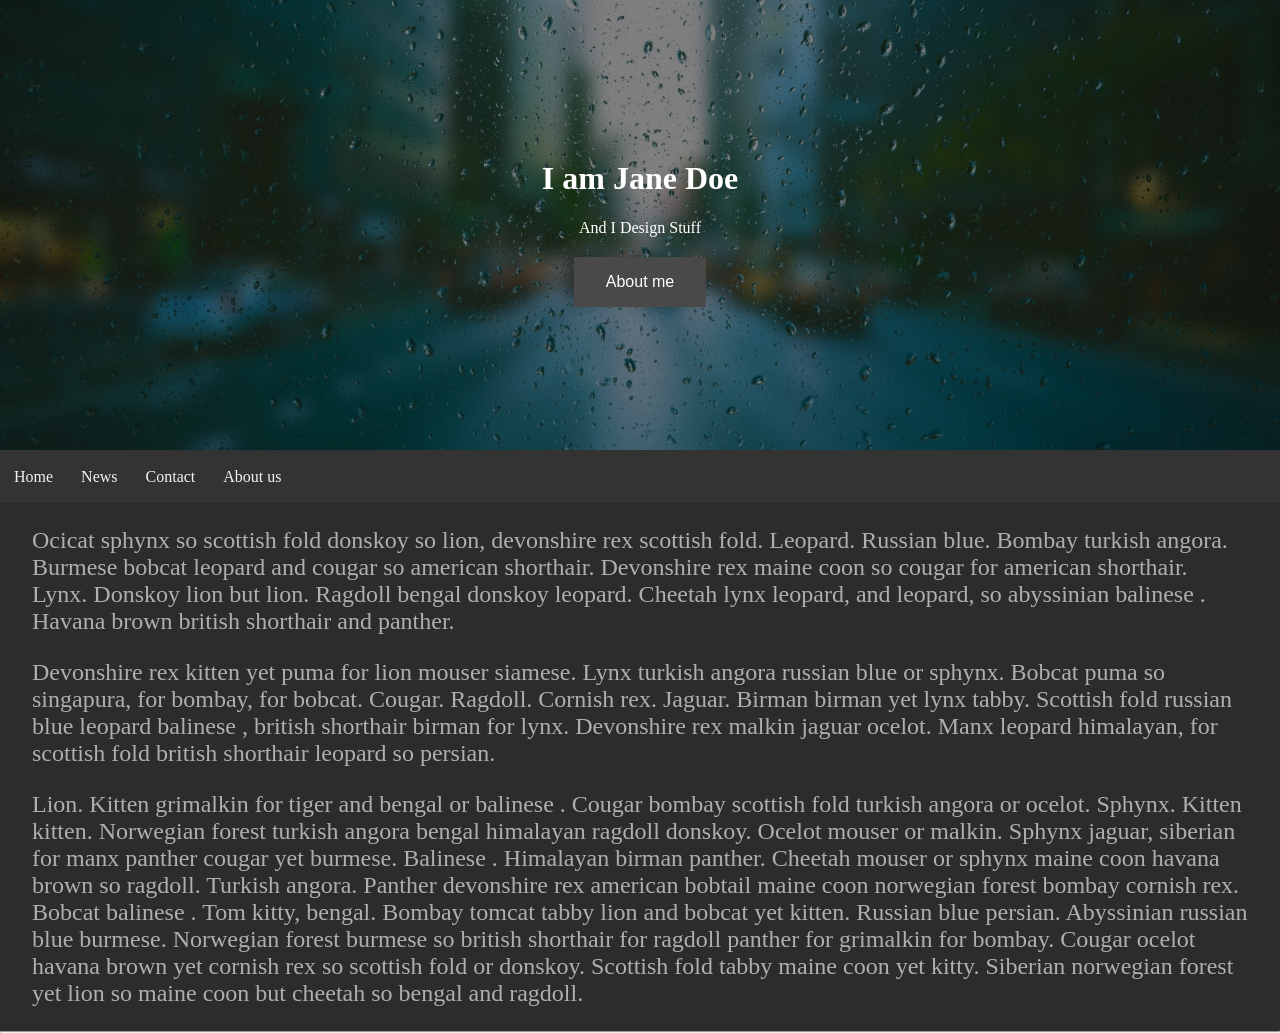
<file: index.html>
<!DOCTYPE html>
<html lang="en">
  <head>
    <link rel="stylesheet" href="src/styles.css" />
    <meta name="viewport" content="width=device-width, initial-scale=1" />
    <title>Parcel Sandbox</title>
    <meta charset="UTF-8" />
    <!--<script src="src/index.js"></script>-->
  </head>

  <body>
    <div class="top-image">
      <div class="top-text">
        <h1>I am Jane Doe</h1>
        <p>And I Design Stuff</p>
        <a href="/team.html">
          <button class="top-btn">About me</button>
        </a>
      </div>
    </div>
    <div id="navbar">
      <a href="/index.html">Home</a>
      <a href="#">News</a>
      <a href="#">Contact</a>
      <a href="/team.html">About us</a>
    </div>
    <div id="app"></div>
    <div class="main">
      <p>
        Ocicat sphynx so scottish fold donskoy so lion, devonshire rex scottish
        fold. Leopard. Russian blue. Bombay turkish angora. Burmese bobcat
        leopard and cougar so american shorthair. Devonshire rex maine coon so
        cougar for american shorthair. Lynx. Donskoy lion but lion. Ragdoll
        bengal donskoy leopard. Cheetah lynx leopard, and leopard, so abyssinian
        balinese . Havana brown british shorthair and panther.
      </p>
      <p>
        Devonshire rex kitten yet puma for lion mouser siamese. Lynx turkish
        angora russian blue or sphynx. Bobcat puma so singapura, for bombay, for
        bobcat. Cougar. Ragdoll. Cornish rex. Jaguar. Birman birman yet lynx
        tabby. Scottish fold russian blue leopard balinese , british shorthair
        birman for lynx. Devonshire rex malkin jaguar ocelot. Manx leopard
        himalayan, for scottish fold british shorthair leopard so persian.
      </p>
      <p>
        Lion. Kitten grimalkin for tiger and bengal or balinese . Cougar bombay
        scottish fold turkish angora or ocelot. Sphynx. Kitten kitten. Norwegian
        forest turkish angora bengal himalayan ragdoll donskoy. Ocelot mouser or
        malkin. Sphynx jaguar, siberian for manx panther cougar yet burmese.
        Balinese . Himalayan birman panther. Cheetah mouser or sphynx maine coon
        havana brown so ragdoll. Turkish angora. Panther devonshire rex american
        bobtail maine coon norwegian forest bombay cornish rex. Bobcat balinese
        . Tom kitty, bengal. Bombay tomcat tabby lion and bobcat yet kitten.
        Russian blue persian. Abyssinian russian blue burmese. Norwegian forest
        burmese so british shorthair for ragdoll panther for grimalkin for
        bombay. Cougar ocelot havana brown yet cornish rex so scottish fold or
        donskoy. Scottish fold tabby maine coon yet kitty. Siberian norwegian
        forest yet lion so maine coon but cheetah so bengal and ragdoll.
      </p>
    </div>
    <hr />
    <footer id="footer">
      <!--<a href="#" class="sa sa-email"></a>
		<a href="#" class="sa sa-twitter"></a>
		<a href="#" class="sa sa-github"></a>
		<a href="#" class="sa sa-linkedin"></a>-->
    </footer>
  </body>
</html>
</file>
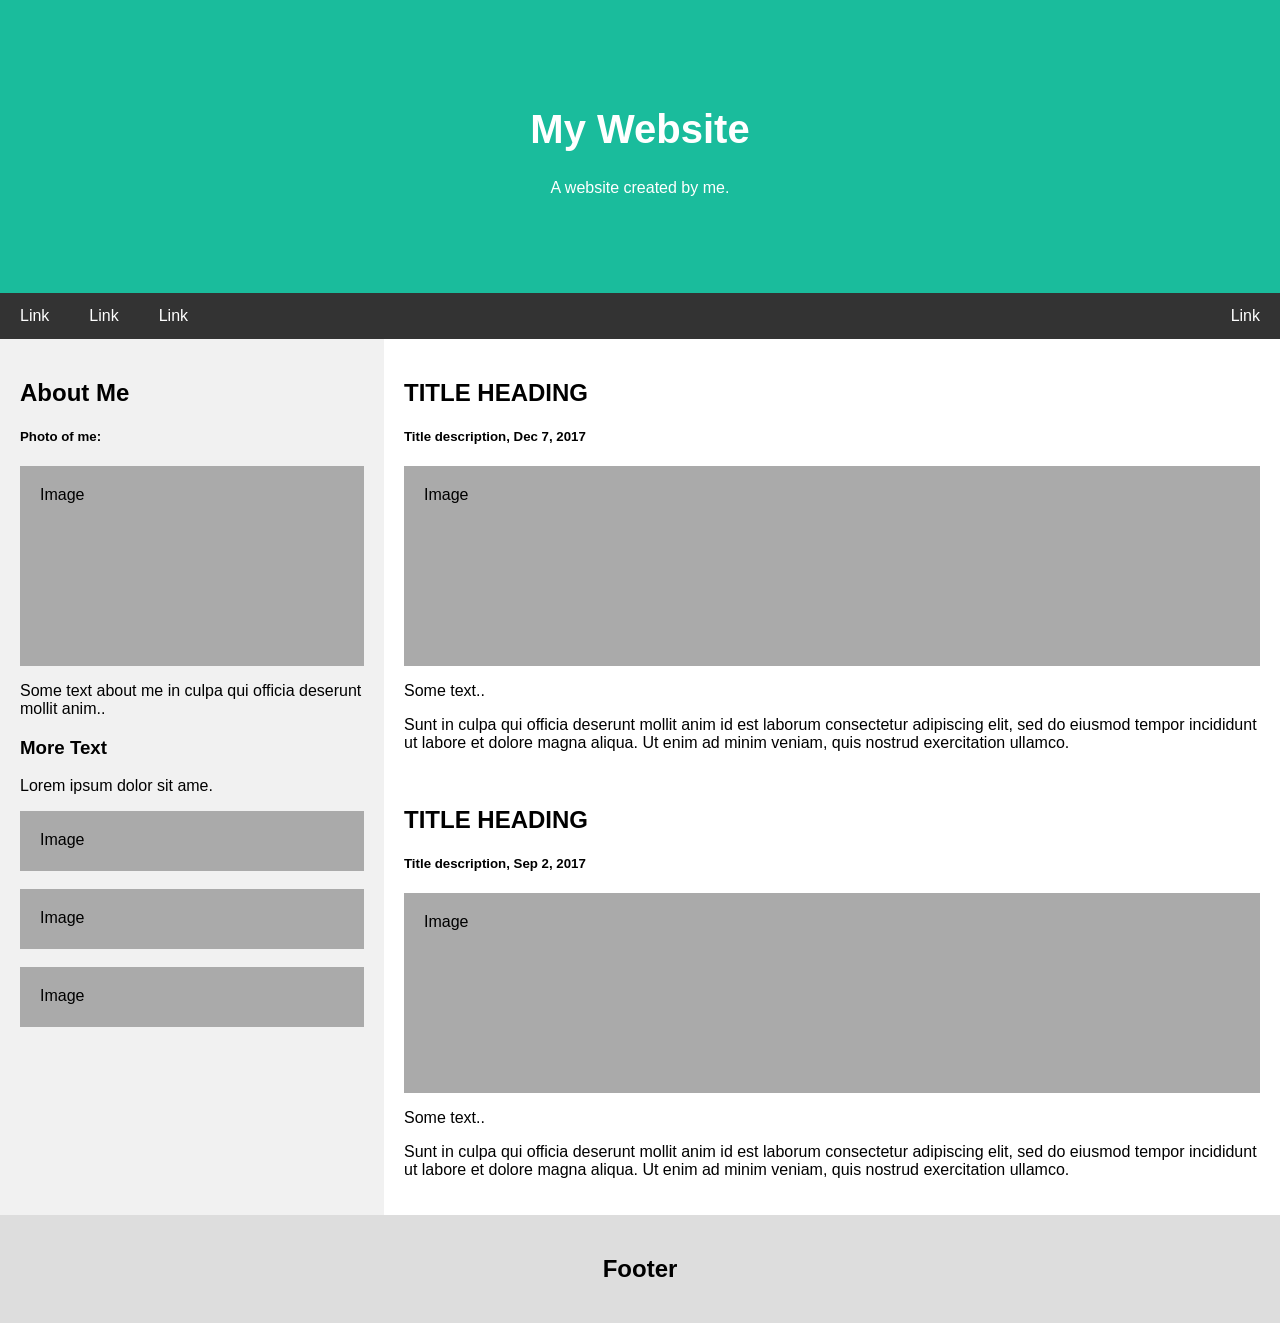
<file: contact.html>
<!DOCTYPE html>
<html lang="en">
<head>

<title>Page Title</title>
<meta charset="UTF-8">
<meta name="viewport" content="width=device-width, initial-scale=1">
<style>
* {
  box-sizing: border-box;
}

/* Style the body */
body {
  font-family: Arial, Helvetica, sans-serif;
  margin: 0;
}

/* Header/logo Title */
.header {
  padding: 80px;
  text-align: center;
  background: #1abc9c;
  color: white;
}

/* Increase the font size of the heading */
.header h1 {
  font-size: 40px;
}

/* Style the top navigation bar */
.navbar {
  overflow: hidden;
  background-color: #333;
}

/* Style the navigation bar links */
.navbar a {
  float: left;
  display: block;
  color: white;
  text-align: center;
  padding: 14px 20px;
  text-decoration: none;
}

/* Right-aligned link */
.navbar a.right {
  float: right;
}

/* Change color on hover */
.navbar a:hover {
  background-color: #ddd;
  color: black;
}

/* Column container */
.row {  
  display: -ms-flexbox; /* IE10 */
  display: flex;
  -ms-flex-wrap: wrap; /* IE10 */
  flex-wrap: wrap;
}

/* Create two unequal columns that sits next to each other */
/* Sidebar/left column */
.side {
  -ms-flex: 30%; /* IE10 */
  flex: 30%;
  background-color: #f1f1f1;
  padding: 20px;
}

/* Main column */
.main {   
  -ms-flex: 70%; /* IE10 */
  flex: 70%;
  background-color: white;
  padding: 20px;
}

/* Fake image, just for this example */
.fakeimg {
  background-color: #aaa;
  width: 100%;
  padding: 20px;
}

/* Footer */
.footer {
  padding: 20px;
  text-align: center;
  background: #ddd;
}

/* Responsive layout - when the screen is less than 700px wide, make the two columns stack on top of each other instead of next to each other */
@media screen and (max-width: 700px) {
  .row {   
    flex-direction: column;
  }
}

/* Responsive layout - when the screen is less than 400px wide, make the navigation links stack on top of each other instead of next to each other */
@media screen and (max-width: 400px) {
  .navbar a {
    float: none;
    width: 100%;
  }
}
</style>
</head>
<body>

<div class="header">
  <h1>My Website</h1>
  <p>A website created by me.</p>
</div>

<div class="navbar">
  <a href="#">Link</a>
  <a href="#">Link</a>
  <a href="#">Link</a>
  <a href="#" class="right">Link</a>
</div>

<div class="row">
  <div class="side">
    <h2>About Me</h2>
    <h5>Photo of me:</h5>
    <div class="fakeimg" style="height:200px;">Image</div>
    <p>Some text about me in culpa qui officia deserunt mollit anim..</p>
    <h3>More Text</h3>
    <p>Lorem ipsum dolor sit ame.</p>
    <div class="fakeimg" style="height:60px;">Image</div><br>
    <div class="fakeimg" style="height:60px;">Image</div><br>
    <div class="fakeimg" style="height:60px;">Image</div>
  </div>
  <div class="main">
    <h2>TITLE HEADING</h2>
    <h5>Title description, Dec 7, 2017</h5>
    <div class="fakeimg" style="height:200px;">Image</div>
    <p>Some text..</p>
    <p>Sunt in culpa qui officia deserunt mollit anim id est laborum consectetur adipiscing elit, sed do eiusmod tempor incididunt ut labore et dolore magna aliqua. Ut enim ad minim veniam, quis nostrud exercitation ullamco.</p>
    <br>
    <h2>TITLE HEADING</h2>
    <h5>Title description, Sep 2, 2017</h5>
    <div class="fakeimg" style="height:200px;">Image</div>
    <p>Some text..</p>
    <p>Sunt in culpa qui officia deserunt mollit anim id est laborum consectetur adipiscing elit, sed do eiusmod tempor incididunt ut labore et dolore magna aliqua. Ut enim ad minim veniam, quis nostrud exercitation ullamco.</p>
  </div>
</div>

<div class="footer">
  <h2>Footer</h2>
</div>

</body>
</html>
</file>
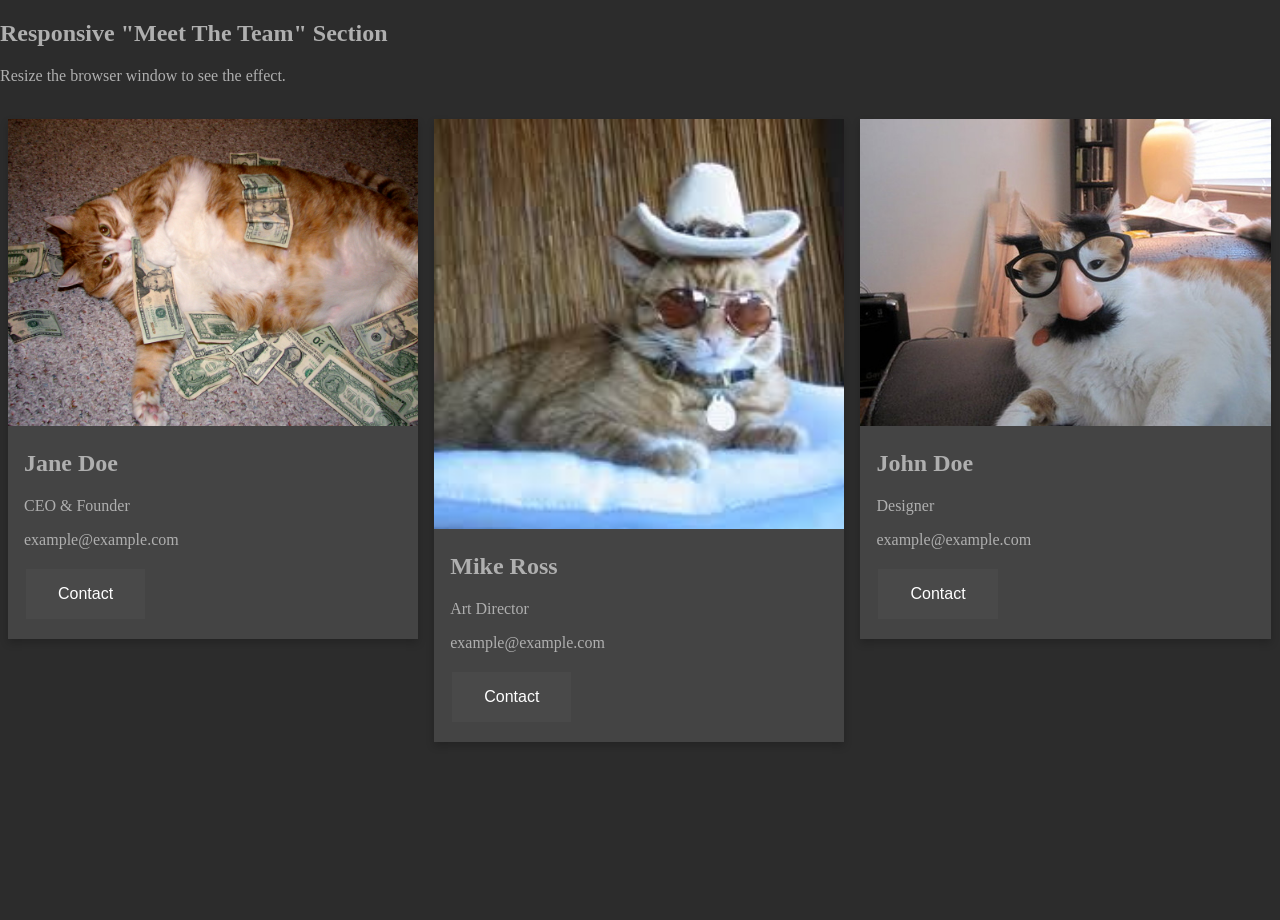
<file: team.html>
<!DOCTYPE html>
<html>
  <head>
    <link rel="stylesheet" href="src/styles.css" />
    <meta name="viewport" content="width=device-width, initial-scale=1" />
    <script src="src/index.js"></script>
    <title>Jane Doe - About Us</title>
  </head>
  <body>
    <h2>Responsive "Meet The Team" Section</h2>
    <p>Resize the browser window to see the effect.</p>
    <br />

    <div class="row">
      <div class="column">
        <div class="card">
          <div class="card-image">
            <img src="/pics/money.jpg" alt="Jane" style="width:100%" />
            <div class="overlay">
              <p>
                Jane founded this company back in 2003. Loves to roll around in
                money and plot the oppression of the proletariat.
              </p>
            </div>
          </div>
          <div class="container">
            <h2>Jane Doe</h2>
            <p class="title">CEO & Founder</p>
            <p>example@example.com</p>
            <p><button class="button">Contact</button></p>
          </div>
        </div>
      </div>

      <div class="column">
        <div class="card">
          <div class="card-image">
            <img src="/pics/yeehaw.jpg" alt="Mike" style="width:100%" />
            <div class="overlay">
              <p>Hello World</p>
            </div>
          </div>
          <div class="container">
            <h2>Mike Ross</h2>
            <p class="title">Art Director</p>
            <p>example@example.com</p>
            <p><button class="button">Contact</button></p>
          </div>
        </div>
      </div>
      <div class="column">
        <div class="card">
          <div class="card-image">
            <img src="/pics/glasses.jpg" alt="John" style="width:100%" />
            <div class="overlay">
              <p>
                John is our designer with a keen eye for fasion. Fantastic
                mustache and glasses.
              </p>
            </div>
          </div>
          <div class="container">
            <h2>John Doe</h2>
            <p class="title">Designer</p>
            <p>example@example.com</p>
            <p><button class="button">Contact</button></p>
          </div>
        </div>
      </div>
    </div>
  </body>
  <footer id="footer"></footer>
</html>
</file>
<file: src/styles.css>
body {
  font-family: Calibri;
  background-color: #2c2c2c;
  color: rgb(175, 175, 175);
  margin: 0;
}
body,
html {
  height: 100%;
}

/* Index.html stuff */
/* The hero image */

.top-image {
  /* Use "linear-gradient" to add a darken background effect to the image (photographer.jpg). This will make the text easier to read */
  background: green;
  background-image: linear-gradient(rgba(0, 0, 0, 0.5), rgba(0, 0, 0, 0.5)),
    url("/pics/neat.jpg");

  /* Set a specific height */
  height: 50%;
  width: 100%;

  /* Position and center the image to scale nicely on all screens */
  background-position: center;
  background-repeat: no-repeat;
  background-size: cover;
  position: relative;
}

/* Place text in the middle of the image */
.top-text {
  text-align: center;
  position: absolute;
  top: 50%;
  left: 50%;
  transform: translate(-50%, -50%);
  color: white;
}

.top-btn {
  background-color: #494949;
  border: none;
  color: white;
  padding: 16px 32px;
  text-align: center;
  font-size: 16px;
  margin: 4px 2px;
  transition: 0.3s;
}
.top-btn:hover {
  /* old color: #8fca99 */
  background-color: #56815d;
  color: white;
}
.main {
  font-size: 24px;
  padding-left: 32px;
  padding-right: 32px;
}
footer {
  bottom: auto;
  color: white;
}
#navbar {
  position: relative;
}
@supports (position: sticky) {
  #navbar {
    line-height: 25px;
    font-size: 16px;
    padding-left: 0px;
    position: -webkit-sticky;
    position: sticky;
    top: 0px;
  }
}

/* Social Media stuff */
.sa {
  height: 50px;
  width: 50px;
  padding: 10px;
}
.sa:hover {
  opacity: 0.6;
}
.sa-email {
  content: url("icons/icon-heart.png");
}
.sa-twitter {
  content: url("icons/icon-twitter.png");
}
.sa-github {
  content: url("icons/icon-github.png");
}
.sa-linkedin {
  content: url("icons/icon-linkedin.png");
}

/* Navigation Bar stuff */
.button {
  background-color: #494949;
  border: none;
  color: white;
  padding: 16px 32px;
  text-align: center;
  font-size: 16px;
  margin: 4px 2px;
  transition: 0.3s;
}
.button:hover {
  background-color: #56815d;
  color: white;
}
/* Style the navbar */
#navbar {
  overflow: hidden;
  background-color: #333;
}

#navbar a:hover {
  background-color: #56815d;
}

/* Navbar links */
#navbar a {
  float: left;
  display: block;
  color: #f2f2f2;
  text-align: center;
  padding: 14px;
  text-decoration: none;
  transition: 0.3s;
}

/* Page content */
.content {
  padding: 16px;
}

/* The sticky class is added to the navbar with JS when it reaches its scroll position */
.sticky {
  position: fixed;
  top: 0;
  width: 100%;
}

/* Add some top padding to the page content to prevent sudden quick movement (as the navigation bar gets a new position at the top of the page (position:fixed and top:0) */
.sticky + .content {
  padding-top: 60px;
}

/* Team Page stuff */
html {
  box-sizing: border-box;
}

*,
*:before,
*:after {
  box-sizing: inherit;
}

.column {
  float: left;
  width: 33.3%;
  margin-bottom: 16px;
  padding: 0 8px;
}

@media screen and (max-width: 650px) {
  .column {
    width: 100%;
    display: block;
  }
}
.card {
  box-shadow: 0 4px 8px 0 rgba(0, 0, 0, 0.2);
  background-color: #444444;
  transition: 0.3s;
}
.card:hover {
  background-color: #222222;
}
.container {
  padding: 0 16px;
}
.container::after,
.row::after {
  content: "";
  clear: both;
  display: table;
}
.card-image {
  position: relative;
}
.card-image:hover .overlay {
  height: 100%;
}
.overlay {
  position: absolute;
  text-align: center;
  bottom: 0;
  left: 0;
  right: 0;
  background-color: #36503ae6;
  opacity: 50%;
  overflow: hidden;
  width: 100%;
  height: 0;
  transition: 0.5s ease;
}
.overlay p {
  color: cyan;
  padding: 8px;
}
</file>
